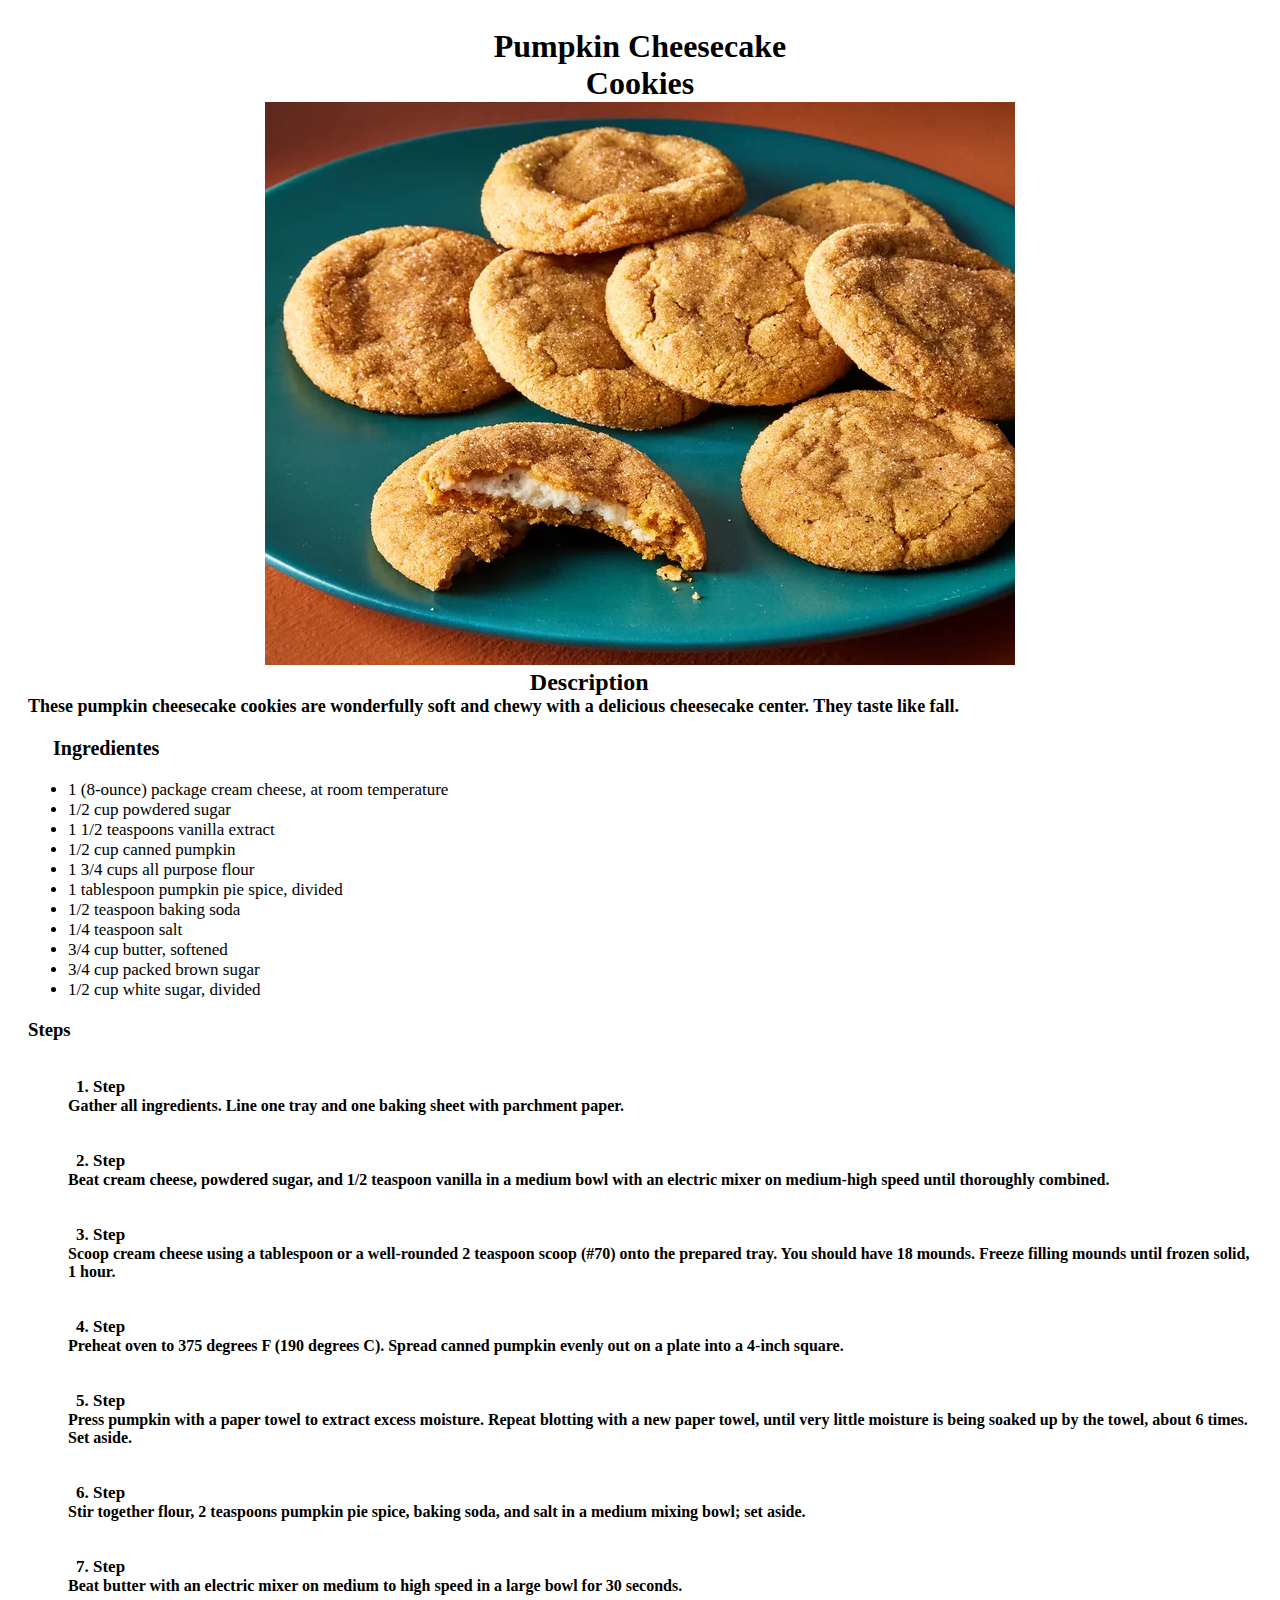
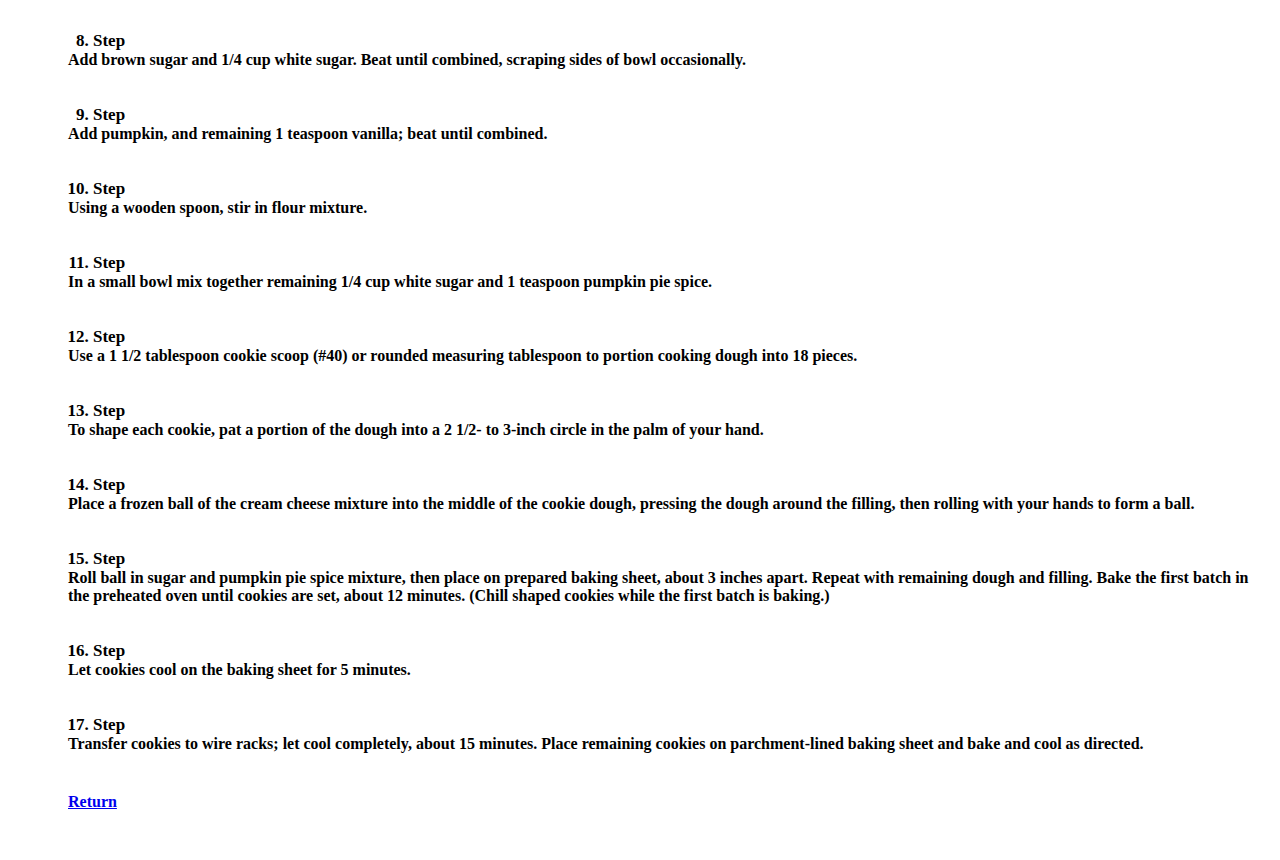
<file: recipes/Pumpkin_Cheesecake_Cookies.html>
<!DOCTYPE html>
<html lang="en">
<head>
  <meta charset="UTF-8">
  <meta name="viewport" content="width=device-width, initial-scale=1.0">
  <link rel="stylesheet" href="../styles.css">
  <title>Pumpkin Cheesecake Cookies</title>
</head>
<body id="pagecookies">
  <form id="formcookies">  
    <h1 id="title_pancake">Pumpkin Cheesecake Cookies</h1>
    <div class="img">
      <img src="./Pumpkin_Cheesecake_Cookies_photo.webp" alt="Photo of Pumpkin Cookies"></img>
    </div>

    <h2 class="tdescription">Description</h2>
    <p class="description">These pumpkin cheesecake cookies are wonderfully soft and chewy with a delicious cheesecake center. They taste like fall.</p>

    <h3 class="ingredients">Ingredientes</h3>
    
    <ul class="ingredients_parts">
      <li>1 (8-ounce) package cream cheese, at room temperature</li>
      <li>1/2 cup powdered sugar</li>
      <li>1 1/2 teaspoons vanilla extract</li>
      <li>1/2 cup canned pumpkin</li>
      <li>1 3/4 cups all purpose flour</li>
      <li>1 tablespoon pumpkin pie spice, divided</li>
      <li>1/2 teaspoon baking soda</li>
      <li>1/4 teaspoon salt</li>
      <li>3/4 cup butter, softened</li>
      <li>3/4 cup packed brown sugar</li>
      <li>1/2 cup white sugar, divided</li>
    </ul>

    <h3 class="steps">Steps</h3>

    <ol>

      <br><Strong><li class="step">Step</li></strong><p>Gather all ingredients. Line one tray and one baking sheet with parchment paper.</p></br>

      <br><Strong><li class="step">Step</li></strong><p>Beat cream cheese, powdered sugar, and 1/2 teaspoon vanilla in a medium bowl with an electric mixer on medium-high speed until thoroughly combined.</p></br>
    
      <br><Strong><li class="step">Step</li></strong><p>Scoop cream cheese using a tablespoon or a well-rounded 2 teaspoon scoop (#70) onto the prepared tray. You should have 18 mounds. Freeze filling mounds until frozen solid, 1 hour.</p></br>
    
      <br><Strong><li class="step">Step</li></strong><p>Preheat oven to 375 degrees F (190 degrees C). Spread canned pumpkin evenly out on a plate into a 4-inch square.</p></br>
    
      <br><Strong><li class="step">Step</li></strong><p>Press pumpkin with a paper towel to extract excess moisture. Repeat blotting with a new paper towel, until very little moisture is being soaked up by the towel, about 6 times. Set aside.</p></br>
      
      <br><Strong><li class="step">Step</li></strong><p>Stir together flour, 2 teaspoons pumpkin pie spice, baking soda, and salt in a medium mixing bowl; set aside.</p></br>

      <br><Strong><li class="step">Step</li></strong><p>Beat butter with an electric mixer on medium to high speed in a large bowl for 30 seconds.</p></br>
    
      <br><Strong><li class="step">Step</li></strong><p>Add brown sugar and 1/4 cup white sugar. Beat until combined, scraping sides of bowl occasionally.</p></br>
    
      <br><Strong><li class="step">Step</li></strong><p>Add pumpkin, and remaining 1 teaspoon vanilla; beat until combined.</p></br>
    
      <br><Strong><li class="step">Step</li></strong><p>Using a wooden spoon, stir in flour mixture.</p></br>

      <br><Strong><li class="step">Step</li></strong><p>In a small bowl mix together remaining 1/4 cup white sugar and 1 teaspoon pumpkin pie spice.</p></br>

      <br><Strong><li class="step">Step</li></strong><p>Use a 1 1/2 tablespoon cookie scoop (#40) or rounded measuring tablespoon to portion cooking dough into 18 pieces.</p></br>
    
      <br><Strong><li class="step">Step</li></strong><p>To shape each cookie, pat a portion of the dough into a 2 1/2- to 3-inch circle in the palm of your hand.</p></br>
    
      <br><Strong><li class="step">Step</li></strong><p>Place a frozen ball of the cream cheese mixture into the middle of the cookie dough, pressing the dough around the filling, then rolling with your hands to form a ball.</p></br>
    
      <br><Strong><li class="step">Step</li></strong><p>Roll ball in sugar and pumpkin pie spice mixture, then place on prepared baking sheet, about 3 inches apart. Repeat with remaining dough and filling. Bake the first batch in the preheated oven until cookies are set, about 12 minutes. (Chill shaped cookies while the first batch is baking.)</p></br>
      
      <br><Strong><li class="step">Step</li></strong><p>Let cookies cool on the baking sheet for 5 minutes.</p></br>

      <br><Strong><li class="step">Step</li></strong><p>Transfer cookies to wire racks; let cool completely, about 15 minutes. Place remaining cookies on parchment-lined baking sheet and bake and cool as directed.</p></br>
    </ol>

    <h4 class="return"><a href="/odin-recipes/index.html">Return</a></h4>
  </form>
</body>
</html>
</file>
<file: styles.css>
#index {
  background:url(https://img3.stockfresh.com/files/s/sanjanovakovic/m/70/4854848_stock-vector-vintage-background-for-cooking-recipes-1.jpg);
}

.index {
  font-family: 'Open Sans', sans-serif;
  padding: 10px;
  margin: 15% 25% 25% 25%;
  bottom: 500px;
  width: 500px;
  font-size: 20px;
  border-radius: 10%;
}

.title-principal {
  color: rgb(0, 0, 0);
  width: 500px;
  margin: auto;
  text-align: center;
}

div#link-recipes {
  margin-left: 30px;
  width: 500px;
}

#links {
  display: inline;
  margin: 0px;
}

.link {
  font-size: 20px;
  width: 100%;
  margin: 0px;
}

ul li.link {
  font-size: 18px;
  width: 100%;
  margin: 0px;
}

.png {
  width: 60px;
  padding-left: 50px;  
  margin-bottom: -20px;
  margin-right: 0 auto;
}

#png1 {
  padding-left: 150px;
}


/*Pag Zucchini*/
#title_brownie {
  width: 20%;
  text-align: center;
  margin: auto;
  align-content: center;
}

#title_pancake {
  width: 30%;
  text-align: center;
  margin: auto;
  align-content: center;
}

#pagebrownie {
  background: url(https://img.freepik.com/vector-premium/patron-brownies-postre-chocolate-fondos-ideas_748360-491.jpg?w=740);
  padding: 20px;
  border: 20%;
}

#pagecookies {
  background: url(https://i.pinimg.com/originals/fb/3c/f2/fb3cf2fcbc704f77fca8a909d47cf526.jpg);
  padding: 20px;
  border: 20%;
}

#pagepancakes {
  background: url(https://static.vecteezy.com/system/resources/previews/000/558/623/non_2x/seamless-pattern-of-pancakes-with-butter-and-maple-syrup-sweet-on-white-background-vector.jpg);
  padding: 20px;
  border: 20%;
}

#formbrownie, #formpancakes, #formcookies {
  background-color: rgba(255, 255, 255, 0.6 );
  border-radius: 20px;
}

.img {
  text-align: center;
  margin: 0%;
  
}

.tdescription {
  width: 18%;
  margin: auto;
}

.description {
  font-size: 18px;
  font-weight: bold;
}

.ingredients {
  font-size: 20px;
  width: 18%;
  margin-left: 25px;
}

ul li {
  font-size: 17px;
  width: 50%;
}

.frosting {
  width: 12%;
  font-size: 20px;
  margin-left: 25px;
}

.steps {
  width: 8%;
}

.step {
  font-size: 20px;
  margin-left: 25px;
  font-size: 17px;
  width: 6%;
}

p {
  margin: 0%;
  font-size: 16px;
  width: 100%;
  font-weight: bold;
}

.return {
  margin-left: 40px;
  width: 10%;
}
</file>
